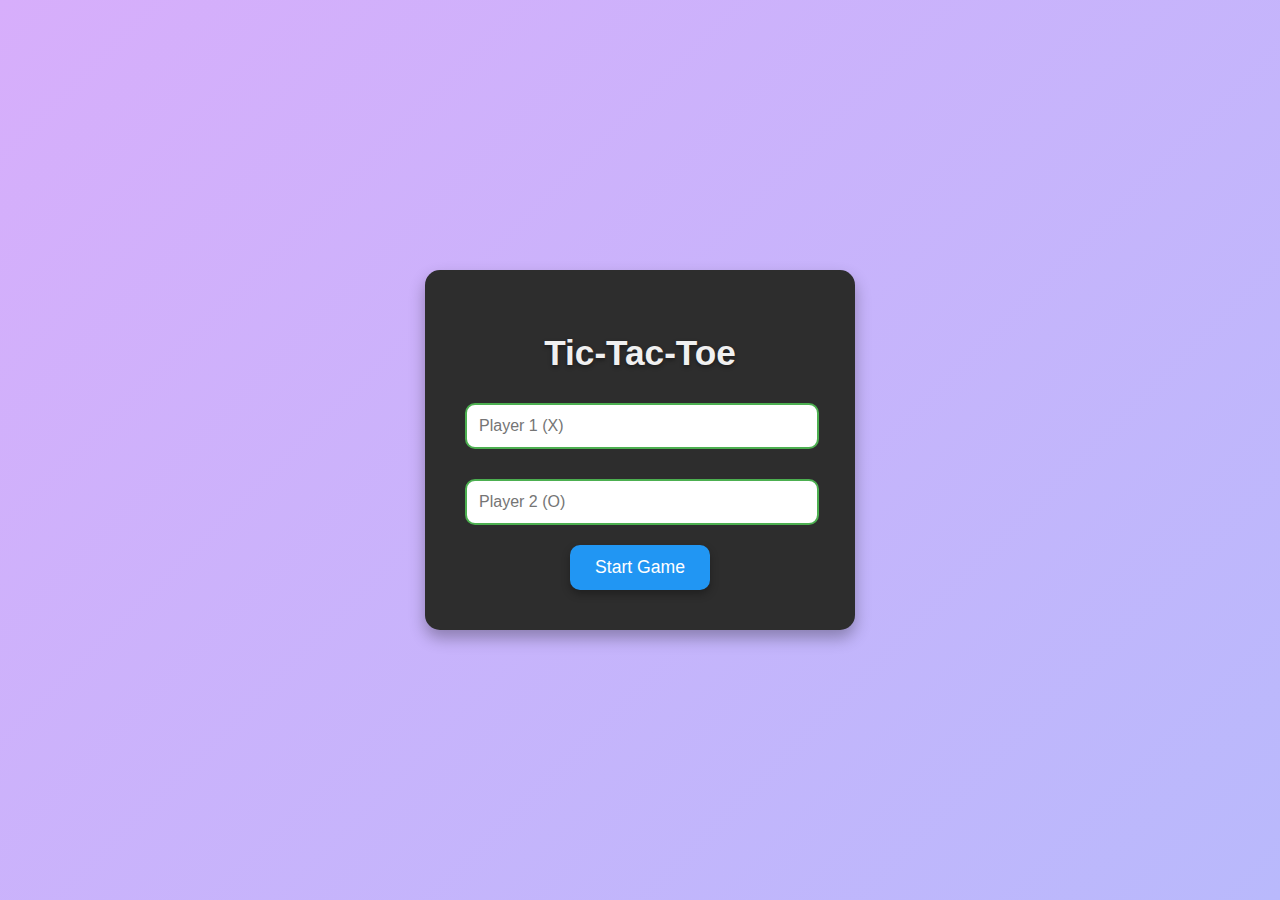
<file: index.html>
<!DOCTYPE html>
<html lang="en">
<head>
    <meta charset="UTF-8">
    <meta name="viewport" content="width=device-width, initial-scale=1.0">
    <title>Tic-Tac-Toe - Start</title>
    <link rel="stylesheet" href="style.css">
</head>
<body>
    <div class="start-page">
        <div class="start-container">
            <h1>Tic-Tac-Toe</h1>
            <div class="player-input">
                <input type="text" id="player1" placeholder="Player 1 (X)">
            </div>
            <div class="player-input">
                <input type="text" id="player2" placeholder="Player 2 (O)">
            </div>
            <button id="start-game">Start Game</button>
        </div>
    </div>

    <script>
        document.getElementById('start-game').addEventListener('click', () => {
            const player1 = document.getElementById('player1').value.trim();
            const player2 = document.getElementById('player2').value.trim();
            if (player1 && player2) {
                localStorage.setItem('player1', player1);
                localStorage.setItem('player2', player2);
                window.location.href = 'game.html';
            } else {
                alert('Please enter both player names.');
            }
        });
    </script>
</body>
</html>
</file>
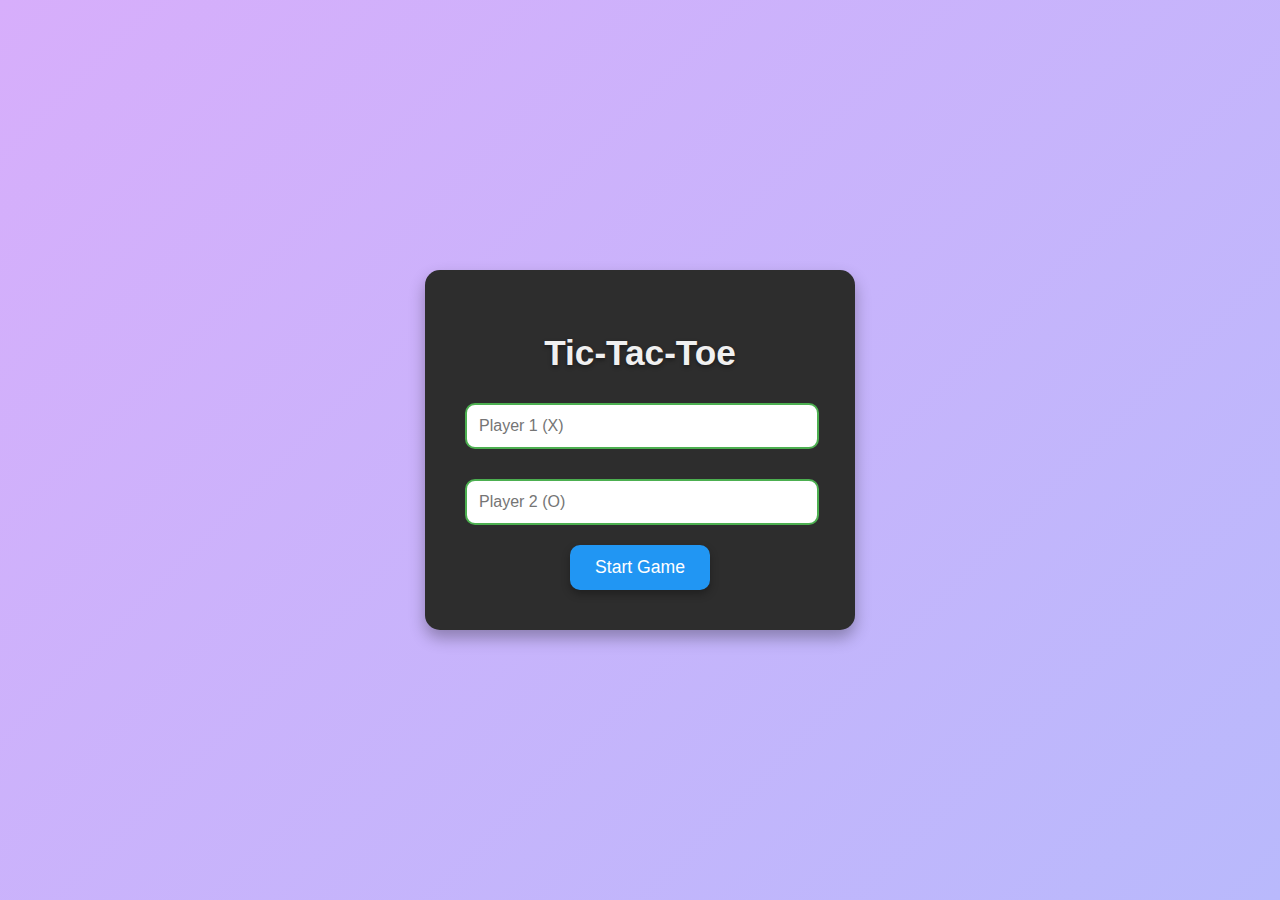
<file: game.html>
<!DOCTYPE html>
<html lang="en">
<head>
    <meta charset="UTF-8">
    <meta name="viewport" content="width=device-width, initial-scale=1.0">
    <title>Tic-Tac-Toe - Game</title>
    <link rel="stylesheet" href="style.css">
</head>
<body>
    <div class="game-page">
        <h2 id="player-turn">Loading...</h2>
        <div class="game-container">
            <div class="cell" data-cell></div>
            <div class="cell" data-cell></div>
            <div class="cell" data-cell></div>
            <div class="cell" data-cell></div>
            <div class="cell" data-cell></div>
            <div class="cell" data-cell></div>
            <div class="cell" data-cell></div>
            <div class="cell" data-cell></div>
            <div class="cell" data-cell></div>
        </div>
        <button id="reset" class="reset-button">Reset Game</button>
    </div>

    <script src="script.js"></script>
    <script>
        document.addEventListener('DOMContentLoaded', () => {
            const player1Name = localStorage.getItem('player1');
            const player2Name = localStorage.getItem('player2');
            if (player1Name && player2Name) {
                document.getElementById('player-turn').textContent = `${player1Name}'s turn (X)`;
            } else {
                alert('Player names are missing. Please start a new game.');
                window.location.href = 'index.html';
            }
        });
    </script>
</body>
</html>
</file>
<file: style.css>
/* General Styling */
body {
    font-family: 'Arial', sans-serif;
    background: linear-gradient(135deg, #d7aefb, #b9b9fc);
    margin: 0;
    padding: 0;
    display: flex;
    justify-content: center;
    align-items: center;
    height: 100vh;
    overflow: hidden;
}

/* Start Page */
.start-page {
    display: flex;
    justify-content: center;
    align-items: center;
    width: 100vw;
    height: 100vh;
    background: linear-gradient(135deg, #d7aefb, #b9b9fc);
}

.start-container {
    background: #2d2d2d;
    padding: 40px;
    border-radius: 15px;
    box-shadow: 0 8px 16px rgba(0, 0, 0, 0.3);
    text-align: center;
    width: 350px;
    color: #ffffff;
    position: relative;
}

.start-container h1 {
    font-size: 2.2rem;
    margin-bottom: 20px;
    color: #f0f0f0;
    font-weight: 700;
    text-shadow: 0 2px 4px rgba(0, 0, 0, 0.4);
}

.player-input {
    margin-bottom: 20px;
}

.player-input input {
    padding: 12px;
    font-size: 1rem;
    width: calc(100% - 24px);
    border-radius: 10px;
    border: 2px solid #4caf50;
    margin-top: 10px;
    color: #333;
    background: #ffffff;
    transition: border-color 0.3s;
}

.player-input input:focus {
    border-color: #2196f3;
    outline: none;
}

button {
    padding: 12px 25px;
    font-size: 1.1rem;
    border-radius: 10px;
    background: #2196f3;
    border: none;
    color: #ffffff;
    cursor: pointer;
    transition: background 0.3s, transform 0.3s;
    box-shadow: 0 4px 8px rgba(0, 0, 0, 0.3);
}

button:hover {
    background: #0d47a1;
    transform: scale(1.05);
}

/* Game Page */
.game-page {
    display: flex;
    flex-direction: column;
    align-items: center;
    justify-content: center;
    width: 100vw;
    height: 100vh;
    background: linear-gradient(135deg, #d7aefb, #b9b9fc);
}

h2 {
    font-size: 2rem;
    margin-bottom: 20px;
    color: #00796b;
    font-weight: 700;
}

.game-container {
    display: grid;
    grid-template-columns: repeat(3, 120px);
    grid-template-rows: repeat(3, 120px);
    gap: 10px;
    background: #ffffff;
    border-radius: 12px;
    padding: 10px;
    box-shadow: 0 8px 16px rgba(0, 0, 0, 0.3);
    transition: transform 0.3s ease;
}

.game-container:hover {
    transform: scale(1.03);
}

.cell {
    display: flex;
    justify-content: center;
    align-items: center;
    width: 120px;
    height: 120px;
    background: #fafafa;
    font-size: 3rem;
    font-weight: bold;
    color: #333;
    cursor: pointer;
    border-radius: 12px;
    transition: background 0.3s, transform 0.3s, box-shadow 0.3s;
    box-shadow: inset 0 4px 8px rgba(0, 0, 0, 0.1);
}

.cell:hover {
    background: #e0e0e0;
    transform: scale(1.05);
    box-shadow: inset 0 6px 12px rgba(0, 0, 0, 0.2);
}

.cell.X {
    color: #f44336;
}

.cell.O {
    color: #4caf50;
}

.reset-button {
    margin-top: 20px;
    padding: 12px 25px;
    font-size: 1.1rem;
    border-radius: 10px;
    background: #ff5722;
    border: none;
    color: #ffffff;
    cursor: pointer;
    transition: background 0.3s, transform 0.3s;
    box-shadow: 0 4px 8px rgba(0, 0, 0, 0.3);
}

.reset-button:hover {
    background: #e64a19;
    transform: scale(1.05);
}
</file>
